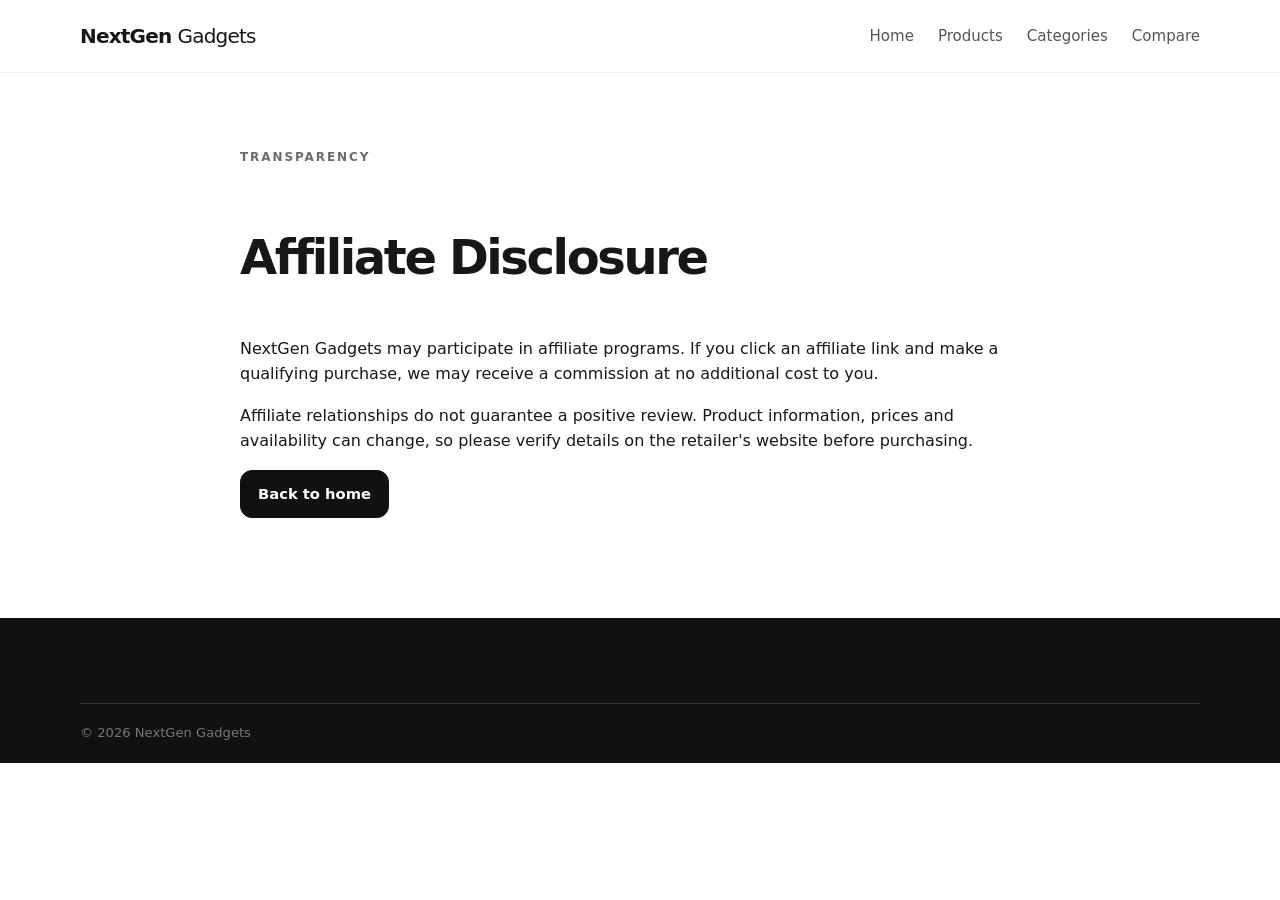
<file: affiliate-disclosure.html>
<!DOCTYPE html>
<html lang="en">
<head><meta charset="UTF-8"><meta name="viewport" content="width=device-width, initial-scale=1.0"><title>Affiliate Disclosure | NextGen Gadgets</title><link rel="stylesheet" href="main.css"></head>
<body>
<header class="site-header"><div class="container nav"><a class="brand" href="index.html">NextGen <span>Gadgets</span></a><nav class="nav-links"><a href="index.html">Home</a><a href="products.html">Products</a><a href="categories.html">Categories</a><a href="comparison.html">Compare</a></nav></div></header>
<main><section class="section"><div class="container legal"><span class="eyebrow">TRANSPARENCY</span><h1>Affiliate Disclosure</h1><p>NextGen Gadgets may participate in affiliate programs. If you click an affiliate link and make a qualifying purchase, we may receive a commission at no additional cost to you.</p><p>Affiliate relationships do not guarantee a positive review. Product information, prices and availability can change, so please verify details on the retailer's website before purchasing.</p><a class="btn btn-primary" href="index.html">Back to home</a></div></section></main>
<footer class="site-footer"><div class="container copyright">© 2026 NextGen Gadgets</div></footer>
</body></html>
</file>
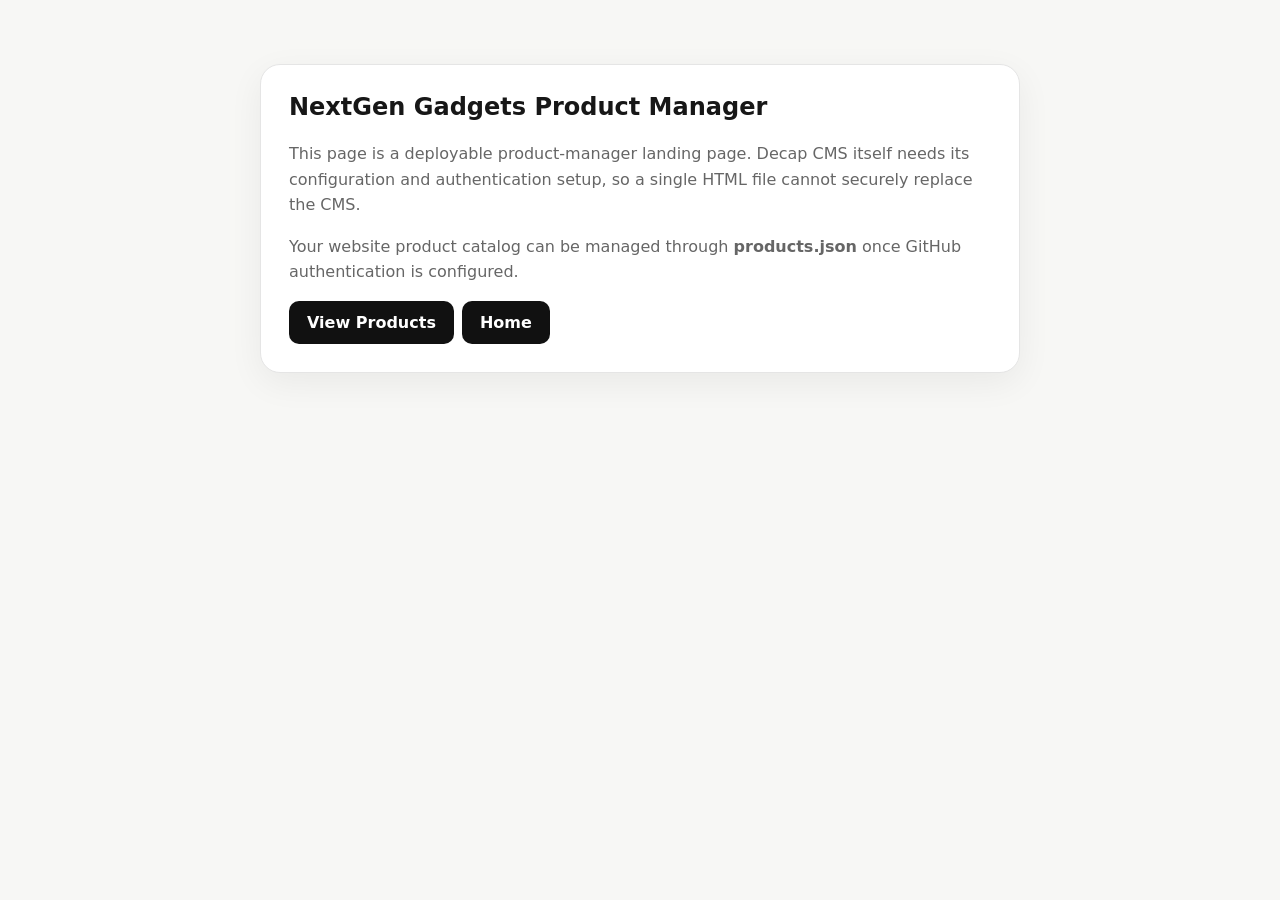
<file: decap-admin.html>
<!DOCTYPE html>
<html lang="en">
<head>
<meta charset="UTF-8">
<meta name="viewport" content="width=device-width, initial-scale=1.0">
<title>NextGen Gadgets — Product Manager</title>
<style>
body{margin:0;font-family:system-ui,-apple-system,Segoe UI,sans-serif;background:#f7f7f5;color:#171717}
main{max-width:760px;margin:40px auto;padding:24px}.card{background:#fff;border:1px solid #e5e5e5;border-radius:20px;padding:28px;box-shadow:0 10px 35px rgba(0,0,0,.06)}
h1{margin-top:0}.note{color:#666;line-height:1.6}a{display:inline-block;padding:12px 18px;border-radius:10px;text-decoration:none;font-weight:700;background:#111;color:#fff;margin-right:8px}
</style>
</head>
<body>
<main><section class="card">
<h1>NextGen Gadgets Product Manager</h1>
<p class="note">This page is a deployable product-manager landing page. Decap CMS itself needs its configuration and authentication setup, so a single HTML file cannot securely replace the CMS.</p>
<p class="note">Your website product catalog can be managed through <b>products.json</b> once GitHub authentication is configured.</p>
<a href="products.html">View Products</a><a href="index.html">Home</a>
</section></main>
</body>
</html>
</file>
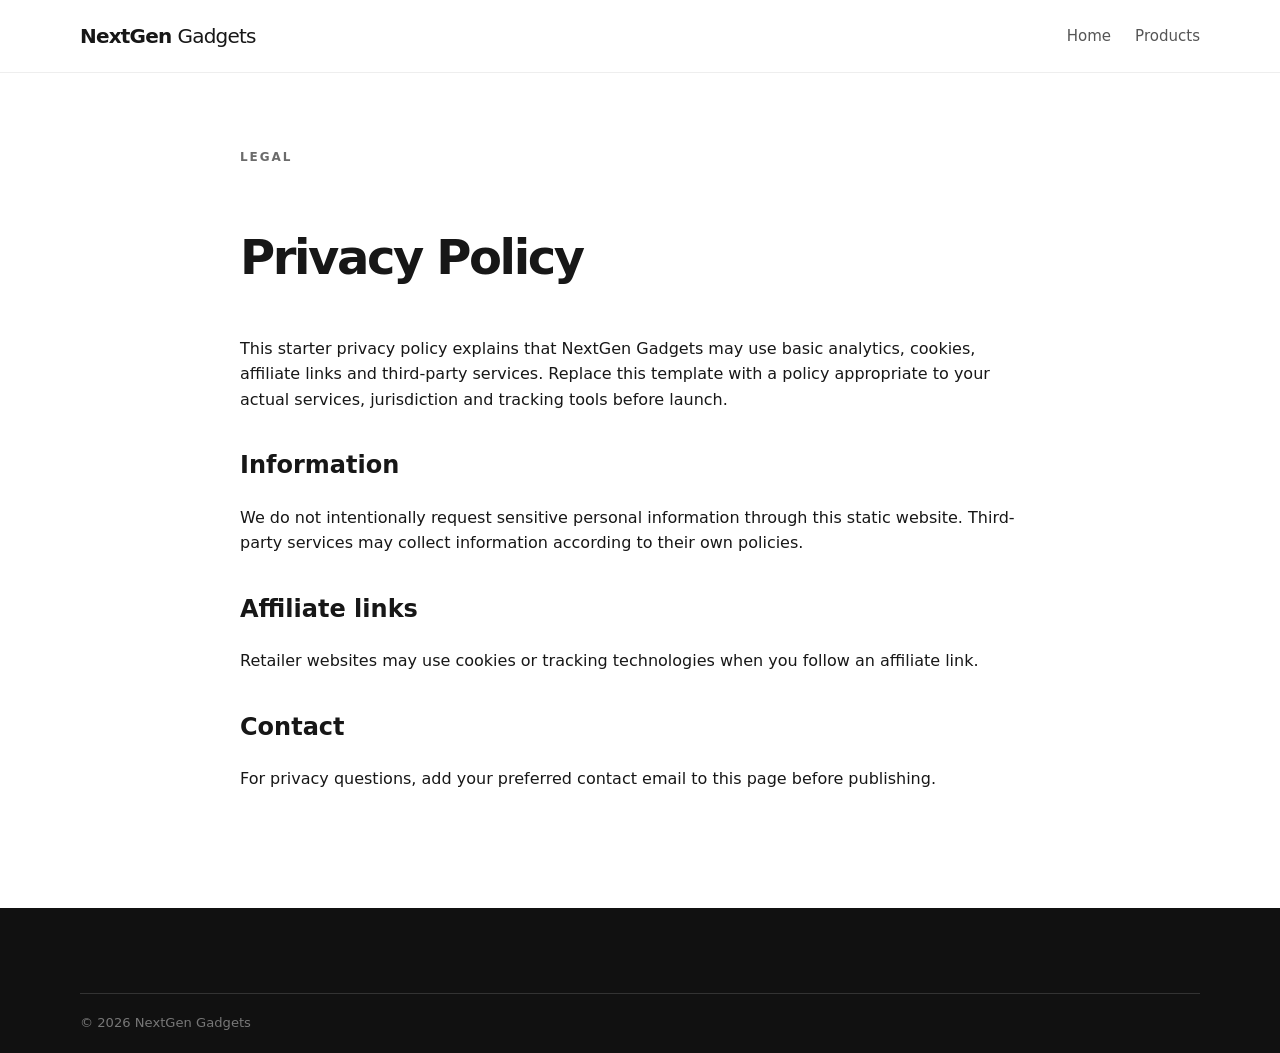
<file: privacy.html>
<!DOCTYPE html>
<html lang="en"><head><meta charset="UTF-8"><meta name="viewport" content="width=device-width, initial-scale=1.0"><title>Privacy Policy | NextGen Gadgets</title><link rel="stylesheet" href="main.css"></head>
<body><header class="site-header"><div class="container nav"><a class="brand" href="index.html">NextGen <span>Gadgets</span></a><nav class="nav-links"><a href="index.html">Home</a><a href="products.html">Products</a></nav></div></header>
<main><section class="section"><div class="container legal"><span class="eyebrow">LEGAL</span><h1>Privacy Policy</h1><p>This starter privacy policy explains that NextGen Gadgets may use basic analytics, cookies, affiliate links and third-party services. Replace this template with a policy appropriate to your actual services, jurisdiction and tracking tools before launch.</p><h2>Information</h2><p>We do not intentionally request sensitive personal information through this static website. Third-party services may collect information according to their own policies.</p><h2>Affiliate links</h2><p>Retailer websites may use cookies or tracking technologies when you follow an affiliate link.</p><h2>Contact</h2><p>For privacy questions, add your preferred contact email to this page before publishing.</p></div></section></main>
<footer class="site-footer"><div class="container copyright">© 2026 NextGen Gadgets</div></footer></body></html>
</file>
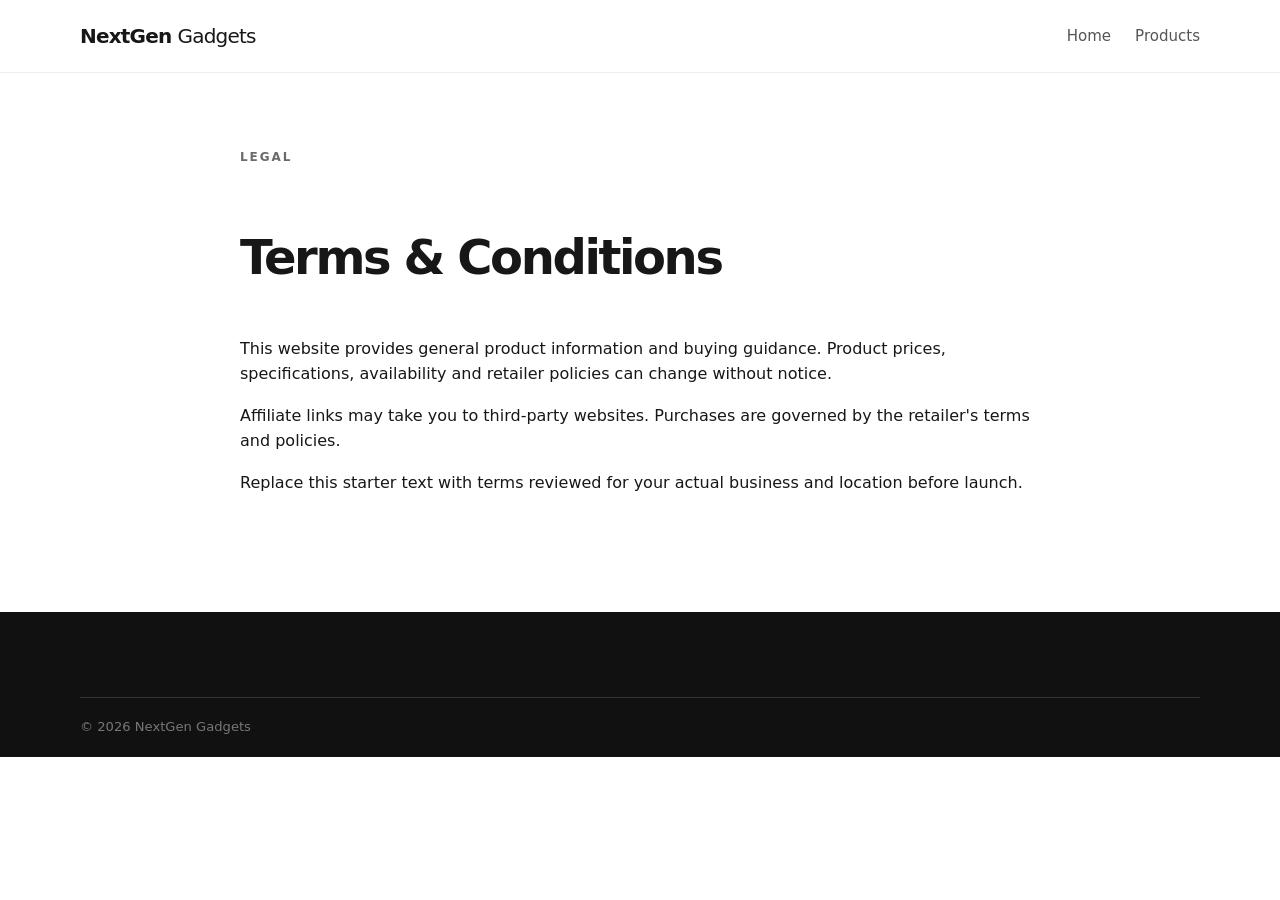
<file: terms.html>
<!DOCTYPE html>
<html lang="en"><head><meta charset="UTF-8"><meta name="viewport" content="width=device-width, initial-scale=1.0"><title>Terms | NextGen Gadgets</title><link rel="stylesheet" href="main.css"></head>
<body><header class="site-header"><div class="container nav"><a class="brand" href="index.html">NextGen <span>Gadgets</span></a><nav class="nav-links"><a href="index.html">Home</a><a href="products.html">Products</a></nav></div></header>
<main><section class="section"><div class="container legal"><span class="eyebrow">LEGAL</span><h1>Terms & Conditions</h1><p>This website provides general product information and buying guidance. Product prices, specifications, availability and retailer policies can change without notice.</p><p>Affiliate links may take you to third-party websites. Purchases are governed by the retailer's terms and policies.</p><p>Replace this starter text with terms reviewed for your actual business and location before launch.</p></div></section></main>
<footer class="site-footer"><div class="container copyright">© 2026 NextGen Gadgets</div></footer></body></html>
</file>
<file: main.css>
*{box-sizing:border-box}html{scroll-behavior:smooth}body{margin:0;font-family:Inter,ui-sans-serif,system-ui,-apple-system,BlinkMacSystemFont,"Segoe UI",sans-serif;color:#171717;background:#fff;line-height:1.6}a{color:inherit;text-decoration:none}.container{width:min(1120px,92%);margin:auto}.site-header{position:sticky;top:0;z-index:50;background:rgba(255,255,255,.94);backdrop-filter:blur(12px);border-bottom:1px solid #eee}.nav{min-height:72px;display:flex;align-items:center;justify-content:space-between;gap:24px}.brand{font-size:1.25rem;font-weight:800;letter-spacing:-.04em}.brand span{font-weight:500}.nav-links{display:flex;align-items:center;gap:24px;font-size:.94rem;color:#555}.nav-links a:hover,.nav-links .active{color:#111}.menu-toggle{display:none;border:0;background:transparent;font-size:1.5rem}.hero{padding:88px 0;background:linear-gradient(135deg,#f7f5ef,#fff 55%,#f2f6f5)}.hero-grid{display:grid;grid-template-columns:1.5fr .8fr;gap:60px;align-items:center}.eyebrow{display:inline-block;font-size:.75rem;font-weight:800;letter-spacing:.16em;color:#6b6b6b;margin-bottom:12px}.hero h1,.page-hero h1{font-size:clamp(2.3rem,6vw,4.7rem);line-height:1.02;letter-spacing:-.06em;margin:0 0 20px;max-width:760px}.hero-text{font-size:1.12rem;color:#666;max-width:650px}.hero-actions{display:flex;gap:12px;flex-wrap:wrap;margin-top:28px}.btn{display:inline-flex;align-items:center;justify-content:center;border-radius:12px;padding:11px 17px;font-weight:750;font-size:.92rem;border:1px solid #ddd;transition:.2s}.btn:hover{transform:translateY(-1px)}.btn-primary{background:#111;color:#fff;border-color:#111}.btn-secondary{background:#fff}.btn-small{padding:8px 12px;font-size:.82rem}.hero-card{background:#111;color:#fff;border-radius:24px;padding:34px;box-shadow:0 20px 60px rgba(0,0,0,.12)}.hero-icon{font-size:2.4rem;margin-bottom:28px}.mini-label{font-size:.7rem;letter-spacing:.14em;color:#aaa;font-weight:800}.section{padding:70px 0}.soft-section{background:#f7f7f5}.section-heading{display:flex;align-items:end;justify-content:space-between;gap:20px;margin-bottom:28px}.section-heading h2{margin:0;font-size:2rem;letter-spacing:-.04em}.text-link{font-weight:700}.product-grid{display:grid;grid-template-columns:repeat(3,1fr);gap:20px}.product-card{overflow:hidden;border:1px solid #e8e8e8;border-radius:20px;background:#fff;box-shadow:0 8px 30px rgba(0,0,0,.04);transition:.2s}.product-card:hover{transform:translateY(-3px);box-shadow:0 14px 40px rgba(0,0,0,.08)}.product-image{width:100%;height:220px;object-fit:cover;background:#f1f1ef}.product-body{padding:20px}.product-category{font-size:.72rem;text-transform:uppercase;letter-spacing:.12em;color:#777;font-weight:800}.product-title{margin:6px 0;font-size:1.2rem;letter-spacing:-.02em}.rating{font-weight:750;margin:8px 0}.stars{letter-spacing:1px}.price-row{display:flex;gap:10px;align-items:baseline;flex-wrap:wrap;margin:12px 0}.price{font-size:1.2rem;font-weight:850}.mrp{text-decoration:line-through;color:#999}.discount{font-size:.78rem;font-weight:800;color:#287a4d}.card-actions{display:flex;gap:8px;flex-wrap:wrap}.category-grid{display:grid;grid-template-columns:repeat(4,1fr);gap:16px}.category-grid-large{grid-template-columns:repeat(3,1fr)}.category-card{background:#fff;border:1px solid #e8e8e8;border-radius:18px;padding:24px;display:flex;flex-direction:column;gap:5px;transition:.2s}.category-card:hover{transform:translateY(-3px);border-color:#ccc}.category-card span{font-size:2rem}.category-card strong{font-size:1.05rem}.category-card small{color:#777}.page-hero{padding:70px 0;background:#f7f7f5}.page-hero h1{font-size:clamp(2.2rem,5vw,3.8rem)}.page-hero p{color:#666;margin:0;max-width:680px}.toolbar{display:flex;gap:12px;margin-bottom:28px}.search,.select{width:100%;padding:13px 15px;border:1px solid #ddd;border-radius:12px;background:#fff;font:inherit}.select{max-width:230px}.loading,.empty{padding:40px;text-align:center;color:#777;border:1px dashed #ddd;border-radius:16px}.detail-grid{display:grid;grid-template-columns:1fr 1fr;gap:45px;align-items:start}.detail-image{width:100%;max-height:520px;object-fit:contain;background:#f7f7f5;border-radius:24px}.detail-content h1{font-size:clamp(2rem,5vw,3.5rem);line-height:1.05;letter-spacing:-.05em;margin:8px 0 15px}.review-box{background:#f7f7f5;border-radius:18px;padding:22px;margin:24px 0}.pros-cons{display:grid;grid-template-columns:1fr 1fr;gap:18px}.pros-cons div{padding:18px;border:1px solid #e8e8e8;border-radius:16px}.pros-cons h3{margin-top:0}.pros-cons ul{padding-left:20px}.table-wrap{overflow-x:auto}.compare-table{width:100%;border-collapse:collapse;min-width:680px;background:#fff}.compare-table th,.compare-table td{padding:16px;border:1px solid #e5e5e5;text-align:left}.compare-table thead th{background:#111;color:#fff}.compare-table small{color:#bbb}.note{font-size:.88rem;color:#777}.legal{max-width:800px}.legal h1{font-size:3rem;letter-spacing:-.05em}.legal h2{margin-top:34px}.site-footer{margin-top:30px;background:#111;color:#ddd;padding:50px 0 20px}.footer-grid{display:grid;grid-template-columns:2fr 1fr 1fr;gap:40px}.footer-grid strong{display:block;color:#fff;margin-bottom:10px}.footer-grid a:not(.brand){display:block;color:#aaa;margin:6px 0}.footer-grid p{color:#aaa}.copyright{border-top:1px solid #333;margin-top:35px;padding-top:18px;color:#777;font-size:.82rem}.detail-price{font-size:1.7rem;font-weight:850}.detail-price .mrp{font-size:1rem;font-weight:500}.review-text{font-size:1.05rem;color:#555}.tag{display:inline-block;padding:5px 9px;background:#f0f0ee;border-radius:99px;font-size:.75rem;font-weight:750;margin:3px}.error{padding:25px;border-radius:16px;background:#fff4f4;color:#8a2020}@media(max-width:800px){.nav-links{display:none;position:absolute;top:72px;left:0;right:0;background:#fff;border-bottom:1px solid #eee;padding:18px 4%;flex-direction:column;align-items:flex-start}.nav-links.open{display:flex}.menu-toggle{display:block}.hero{padding:60px 0}.hero-grid,.detail-grid{grid-template-columns:1fr}.product-grid{grid-template-columns:1fr 1fr}.category-grid,.category-grid-large{grid-template-columns:1fr 1fr}.footer-grid{grid-template-columns:1fr 1fr}.section{padding:52px 0}}@media(max-width:520px){.product-grid,.category-grid,.category-grid-large{grid-template-columns:1fr}.toolbar{flex-direction:column}.select{max-width:none}.hero h1{font-size:2.5rem}.footer-grid{grid-template-columns:1fr}.pros-cons{grid-template-columns:1fr}.section-heading{align-items:start;flex-direction:column}}
</file>
